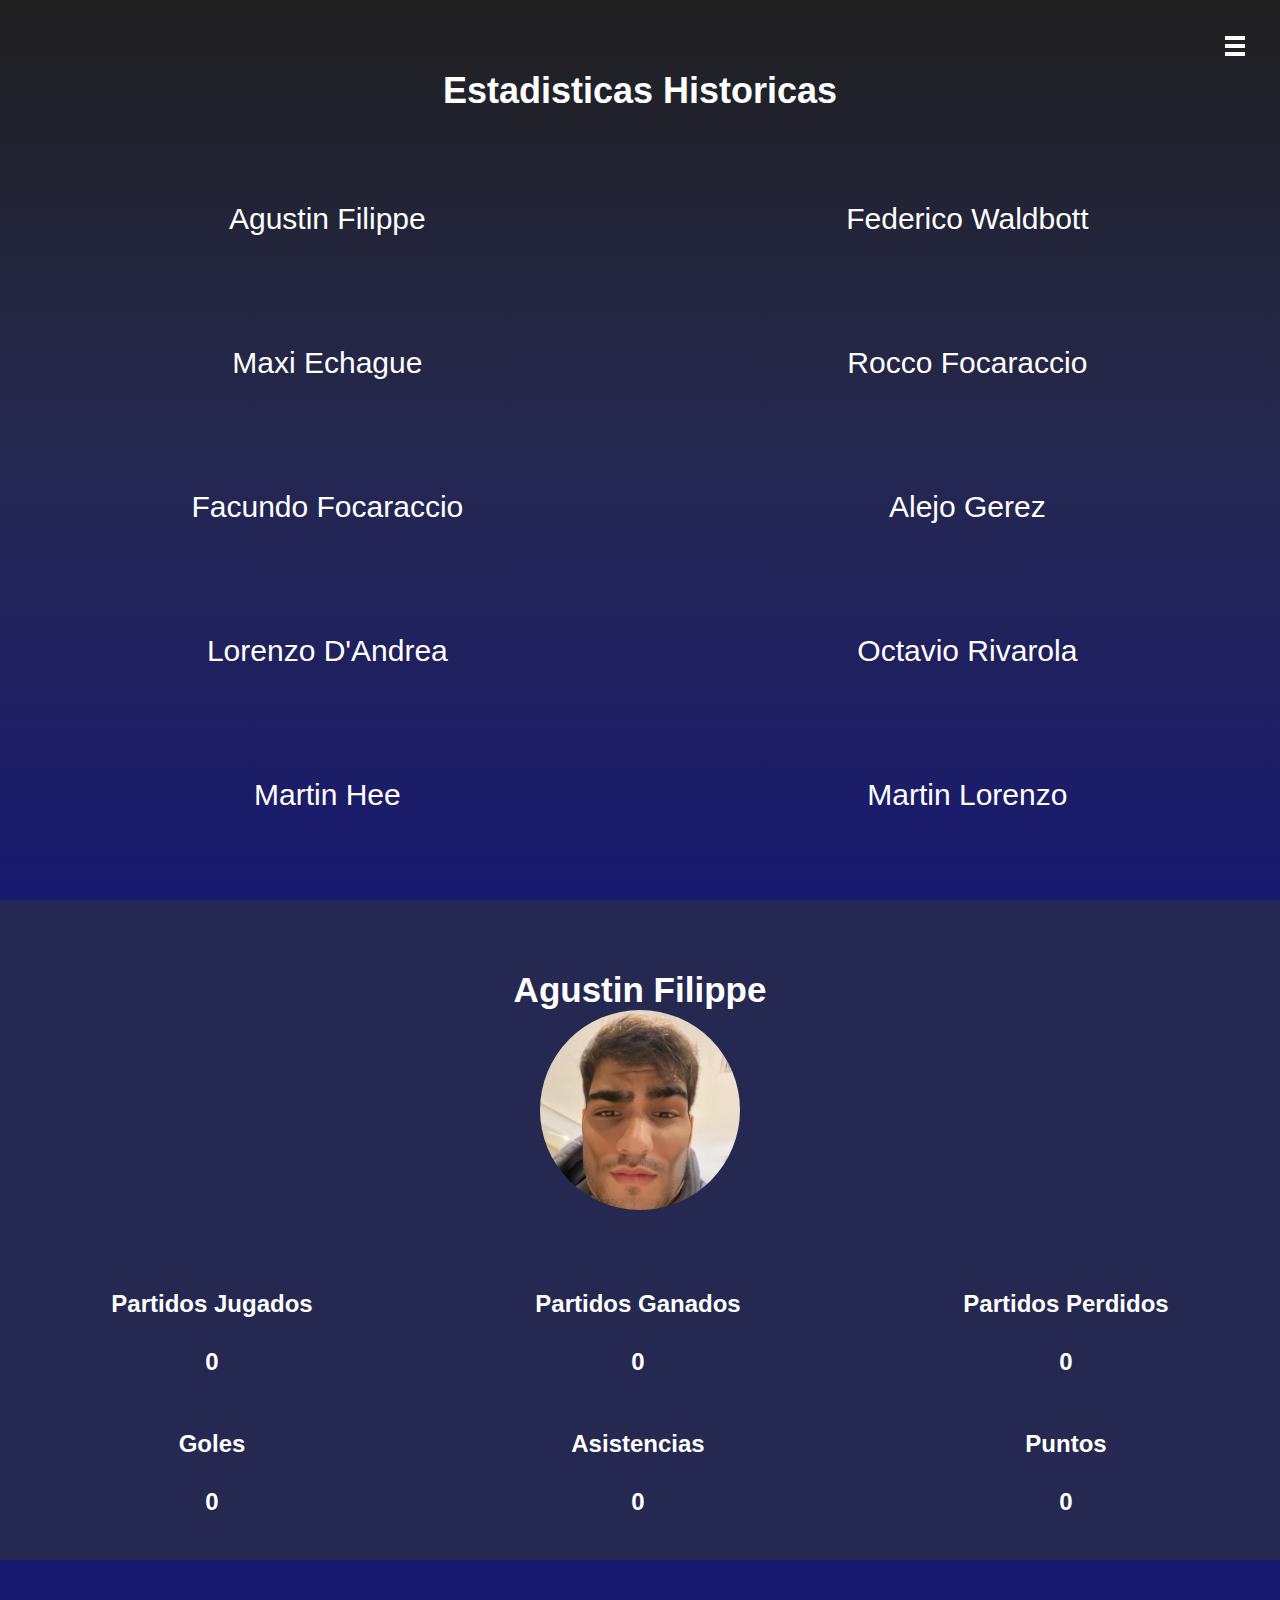
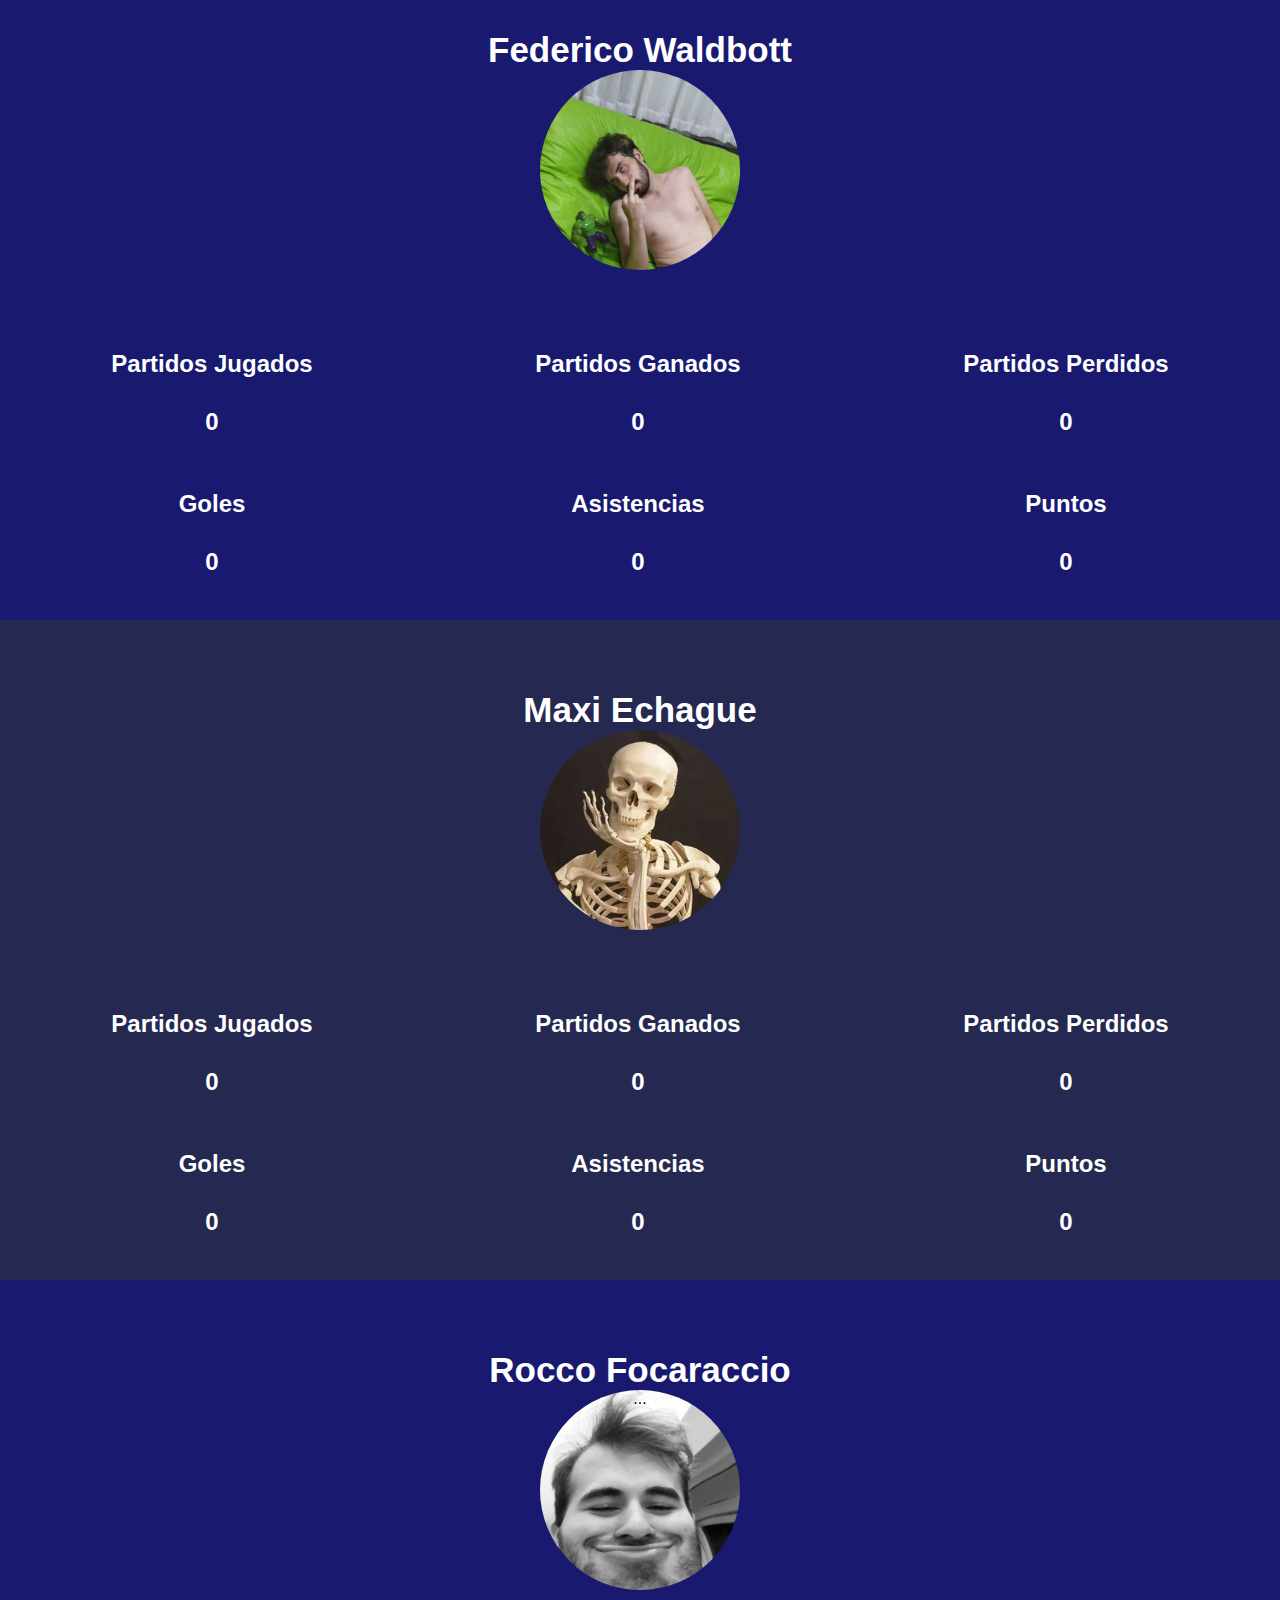
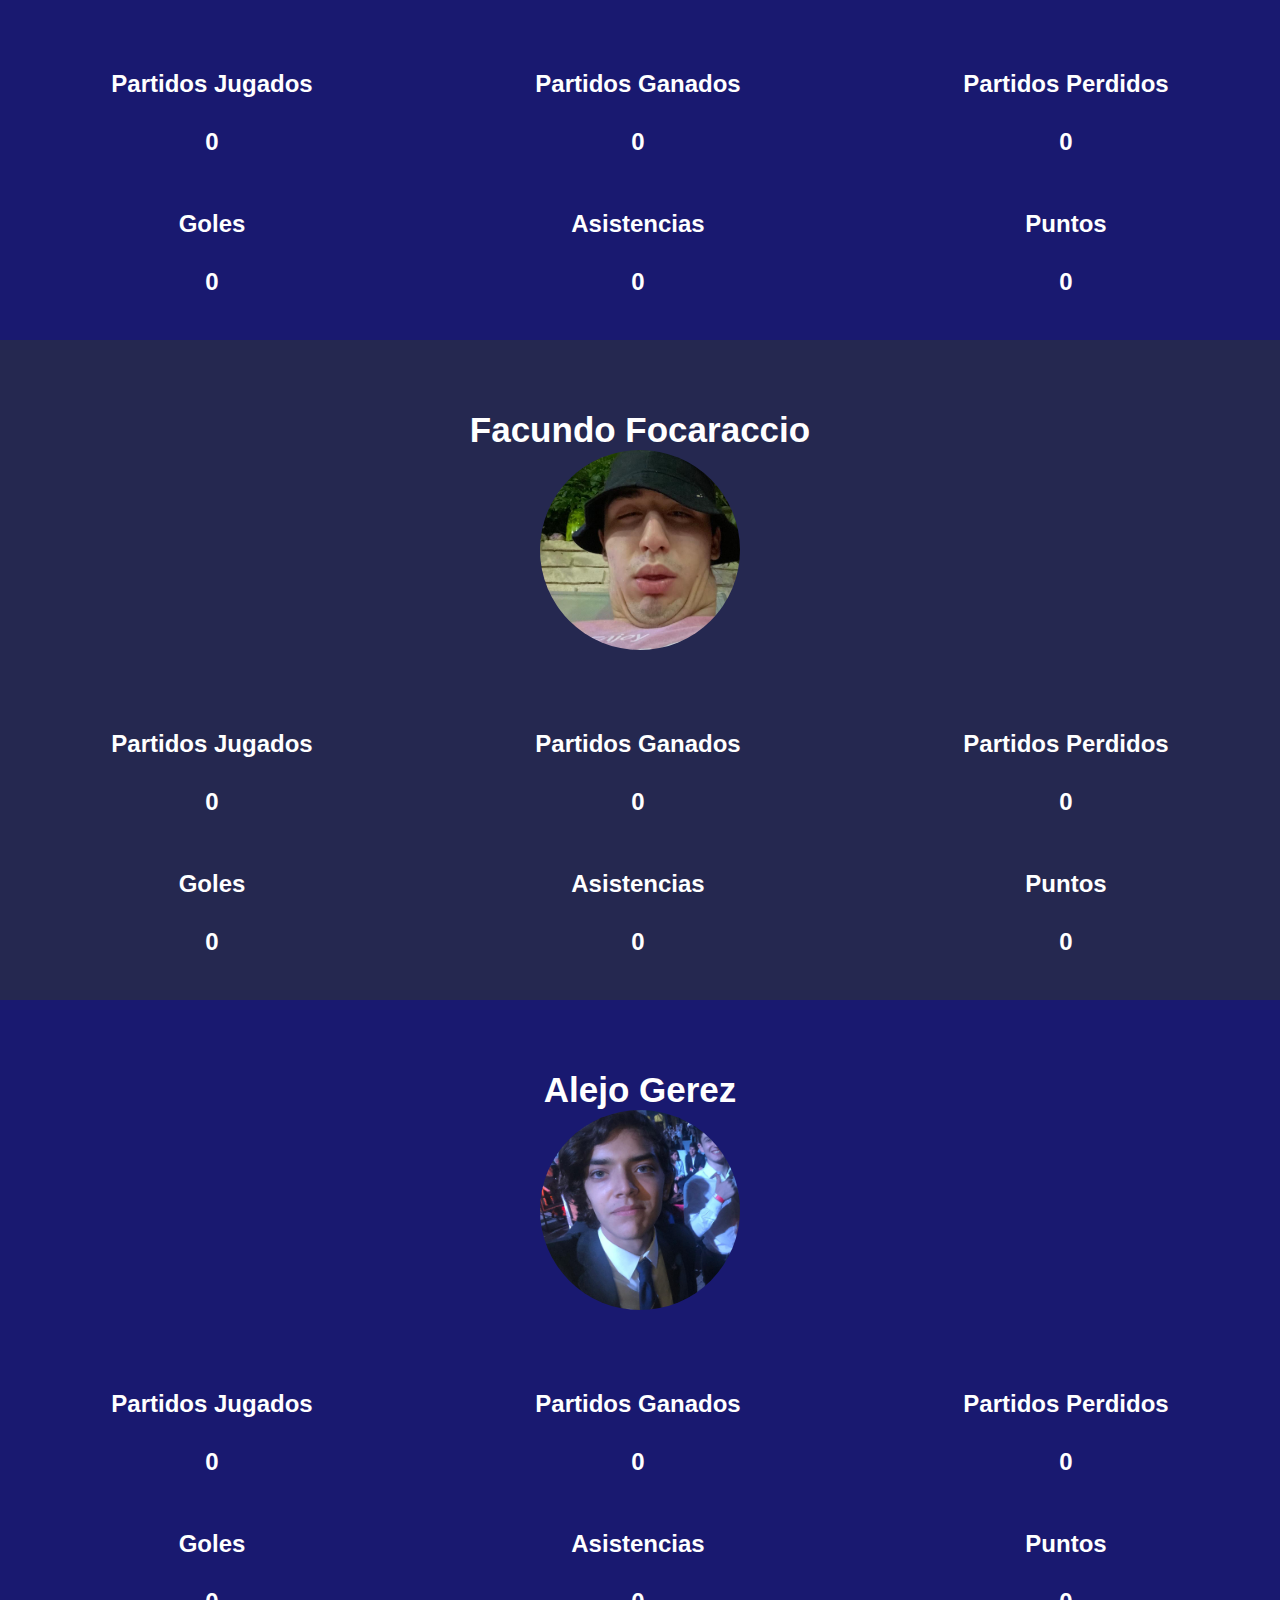
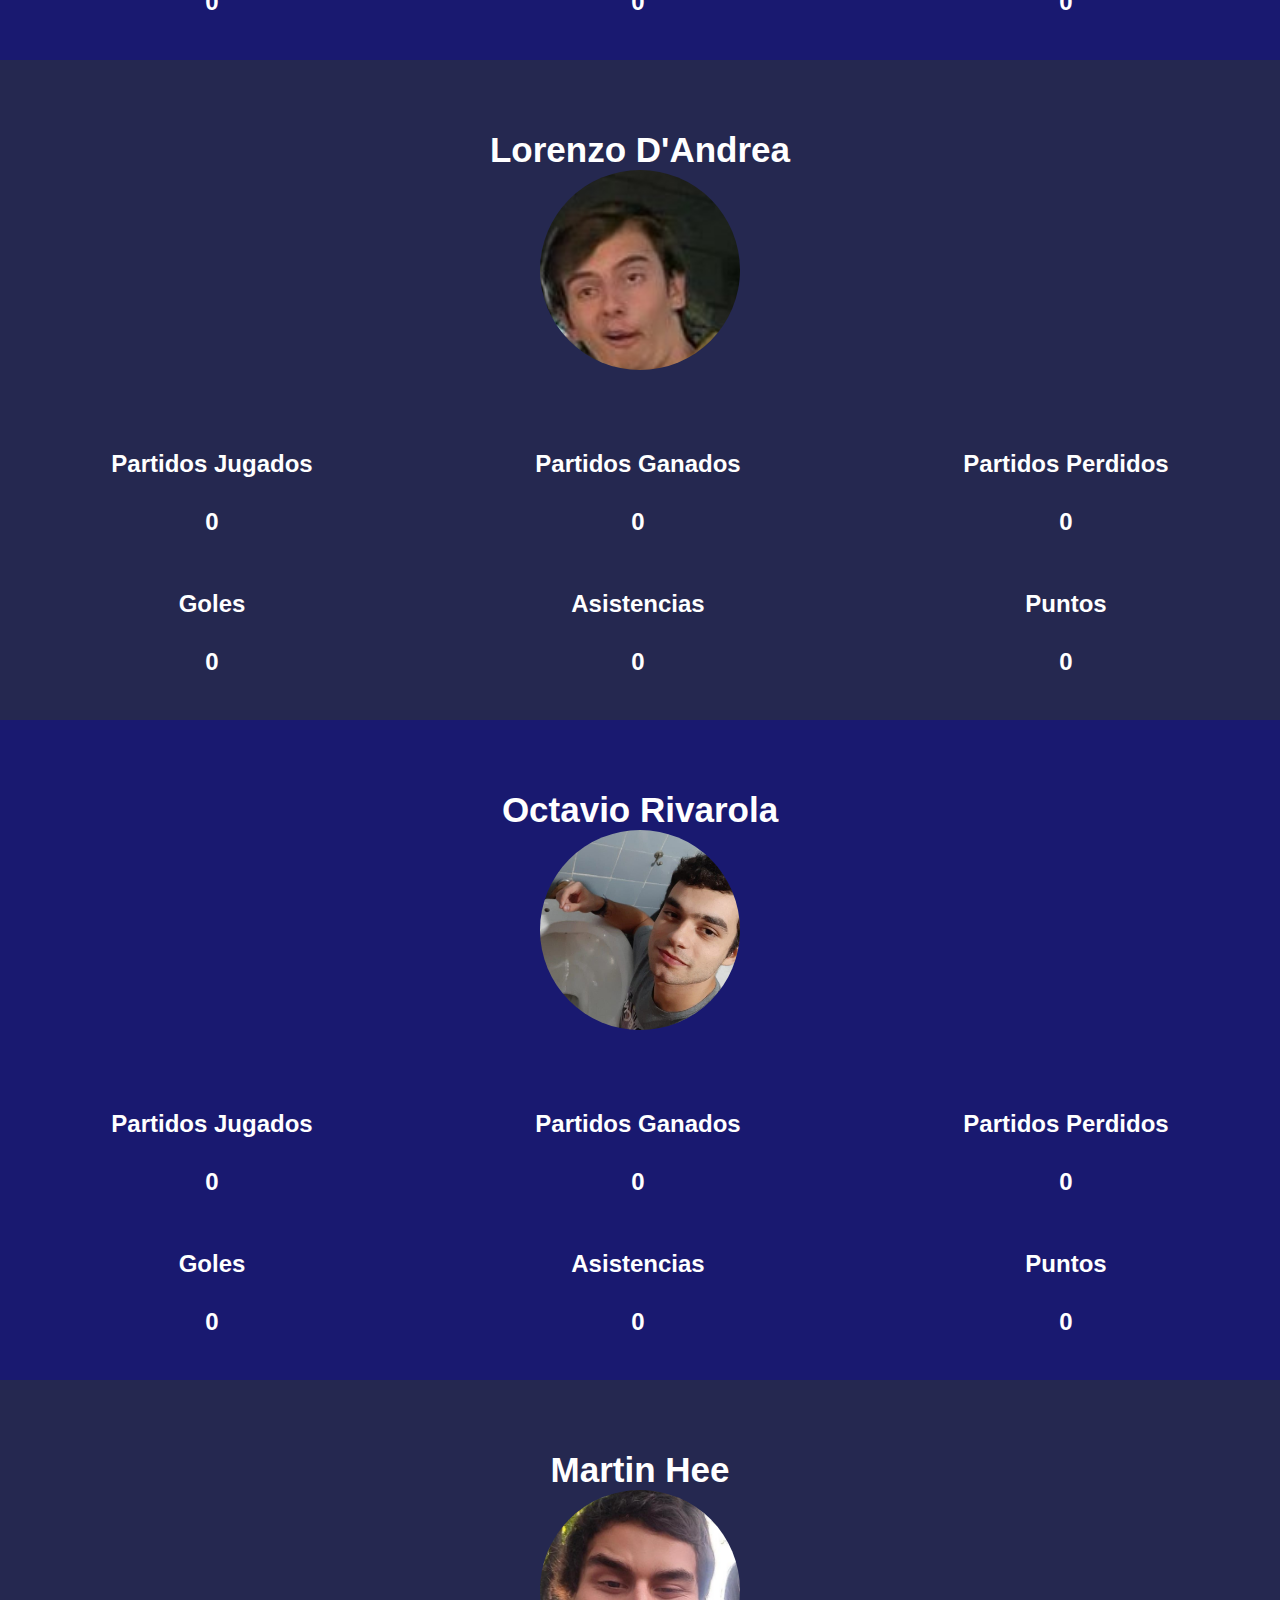
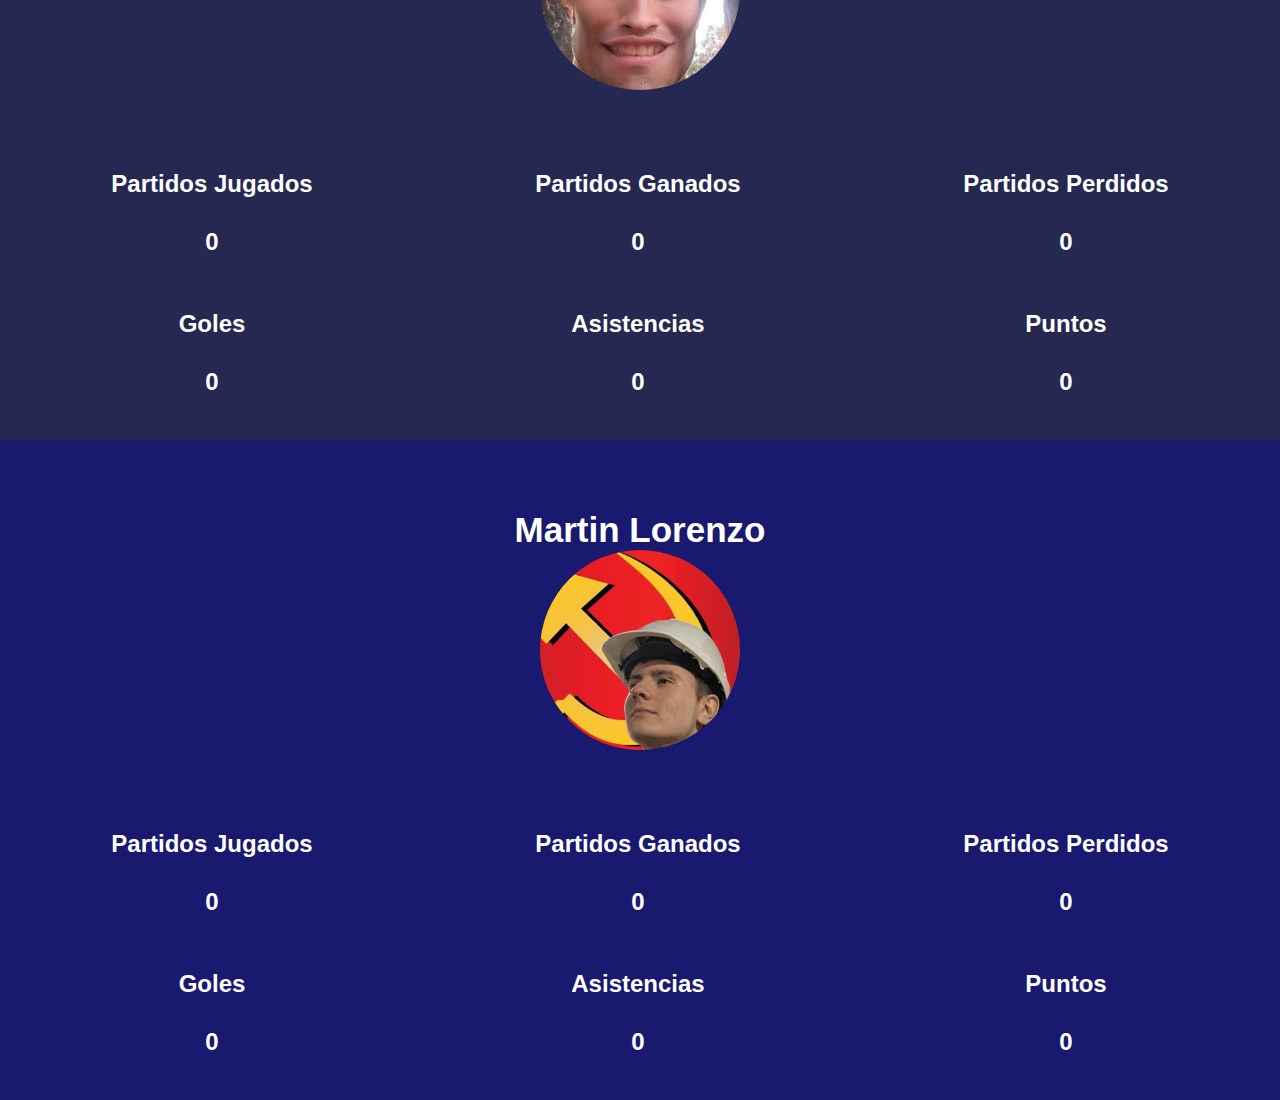
<file: pages/estadisticas.html>
<!DOCTYPE html>
<html lang="en">
<head>
    <meta charset="UTF-8">
    <meta http-equiv="X-UA-Compatible" content="IE=edge">
    <meta name="viewport" content="width=device-width, initial-scale=1.0">
    <link rel="stylesheet" href="../styles.css">
    <link rel="preconnect" href="https://fonts.googleapis.com">
    <link rel="preconnect" href="https://fonts.gstatic.com" crossorigin>
    <link href="https://fonts.googleapis.com/css2?family=Source+Sans+Pro:wght@900&display=swap" rel="stylesheet">
    <title>Liga de los Rusticos</title>
</head>
<body class="fondo-de-paginas">
    <input type="checkbox" id="active">
    <label for="active" class="menu-btn"><span></span></label>
    <label for="active" class="close"></label>
    <div class="wrapper">
        <ul>
            <li><a href="../index.html">Inicio</a></li>
            <li><a href="estadisticas.html">Estadisticas</a></li>
            <li><a href="temporada.html">Temporada</a></li>
            <li><a href="premios.html">Premios</a></li>
            <li><a href="historial.html">Historial</a></li>
        </ul>
    </div> 
<main>
    <div class="estadistica">
        <h2>Estadisticas Historicas</h2>
        <div class="contenedor-stats">
            <div><a href="#AF">Agustin Filippe</a></div>
            <div><a href="#FW">Federico Waldbott</a></div>
            <div><a href="#ME">Maxi Echague</a></div>
            <div><a href="#RF">Rocco Focaraccio</a></div>
            <div><a href="#FF">Facundo Focaraccio</a></div>
            <div><a href="#AG">Alejo Gerez</a></div>
            <div><a href="#LD">Lorenzo D'Andrea</a></div>
            <div><a href="#OR">Octavio Rivarola</a></div>
            <div><a href="#MH">Martin Hee</a></div>
            <div><a href="#ML">Martin Lorenzo</a></div>

        </div>
        </div>

    <!-- Jugadores -->
    <div class="contenedor-jgdor" id="AF">
        <h2>Agustin Filippe</h2>
        <div class="foto-agus"></div>
        <div class="stats-jgdores">
            <div class="PJ">
                <h3>Partidos Jugados</h3>
                <h3>0</h3>
            </div>
            <div class="PG">
                <h3>Partidos Ganados</h3>
                <h3>0</h3>
            </div>
            <div class="PP">
                <h3>Partidos Perdidos</h3>
                <h3>0</h3>
            </div>
            <div class="Goles">
                <h3>Goles</h3>
                <h3>0</h3>
            </div>
            <div class="Asistencias">
                <h3>Asistencias</h3>
                <h3>0</h3>
            </div>
            <div class="Puntos">
                <h3>Puntos</h3>
                <h3>0</h3>
            </div>
        </div>
    </div>

    <div class="contenedor-jgdor2" id="FW">
        <h2>Federico Waldbott</h2>
        <div class="foto-fede"></div>
        <div class="stats-jgdores">
            <div class="PJ">
                <h3>Partidos Jugados</h3>
                <h3>0</h3>
            </div>
            <div class="PG">
                <h3>Partidos Ganados</h3>
                <h3>0</h3>
            </div>
            <div class="PP">
                <h3>Partidos Perdidos</h3>
                <h3>0</h3>
            </div>
            <div class="Goles">
                <h3>Goles</h3>
                <h3>0</h3>
            </div>
            <div class="Asistencias">
                <h3>Asistencias</h3>
                <h3>0</h3>
            </div>
            <div class="Puntos">
                <h3>Puntos</h3>
                <h3>0</h3>
            </div>
        </div>
    </div>
    <div class="contenedor-jgdor" id="ME">
        <h2>Maxi Echague</h2>
        <div class="foto-maxi"></div>
        <div class="stats-jgdores">
            <div class="PJ">
                <h3>Partidos Jugados</h3>
                <h3>0</h3>
            </div>
            <div class="PG">
                <h3>Partidos Ganados</h3>
                <h3>0</h3>
            </div>
            <div class="PP">
                <h3>Partidos Perdidos</h3>
                <h3>0</h3>
            </div>
            <div class="Goles">
                <h3>Goles</h3>
                <h3>0</h3>
            </div>
            <div class="Asistencias">
                <h3>Asistencias</h3>
                <h3>0</h3>
            </div>
            <div class="Puntos">
                <h3>Puntos</h3>
                <h3>0</h3>
            </div>
        </div>
    </div>

    <div class="contenedor-jgdor2" id="RF">
        <h2>Rocco Focaraccio</h2>
        <div class="foto-rocco">...</div>
        <div class="stats-jgdores">
            <div class="PJ">
                <h3>Partidos Jugados</h3>
                <h3>0</h3>
            </div>
            <div class="PG">
                <h3>Partidos Ganados</h3>
                <h3>0</h3>
            </div>
            <div class="PP">
                <h3>Partidos Perdidos</h3>
                <h3>0</h3>
            </div>
            <div class="Goles">
                <h3>Goles</h3>
                <h3>0</h3>
            </div>
            <div class="Asistencias">
                <h3>Asistencias</h3>
                <h3>0</h3>
            </div>
            <div class="Puntos">
                <h3>Puntos</h3>
                <h3>0</h3>
            </div>
        </div>
    </div>
    <div class="contenedor-jgdor" id="FF">
        <h2>Facundo Focaraccio</h2>
        <div class="foto-facu"></div>
        <div class="stats-jgdores">
            <div class="PJ">
                <h3>Partidos Jugados</h3>
                <h3>0</h3>
            </div>
            <div class="PG">
                <h3>Partidos Ganados</h3>
                <h3>0</h3>
            </div>
            <div class="PP">
                <h3>Partidos Perdidos</h3>
                <h3>0</h3>
            </div>
            <div class="Goles">
                <h3>Goles</h3>
                <h3>0</h3>
            </div>
            <div class="Asistencias">
                <h3>Asistencias</h3>
                <h3>0</h3>
            </div>
            <div class="Puntos">
                <h3>Puntos</h3>
                <h3>0</h3>
            </div>
        </div>
    </div>

    <div class="contenedor-jgdor2" id="AG">
        <h2>Alejo Gerez</h2>
        <div class="foto-alejo"></div>
        <div class="stats-jgdores">
            <div class="PJ">
                <h3>Partidos Jugados</h3>
                <h3>0</h3>
            </div>
            <div class="PG">
                <h3>Partidos Ganados</h3>
                <h3>0</h3>
            </div>
            <div class="PP">
                <h3>Partidos Perdidos</h3>
                <h3>0</h3>
            </div>
            <div class="Goles">
                <h3>Goles</h3>
                <h3>0</h3>
            </div>
            <div class="Asistencias">
                <h3>Asistencias</h3>
                <h3>0</h3>
            </div>
            <div class="Puntos">
                <h3>Puntos</h3>
                <h3>0</h3>
            </div>
        </div>
    </div>
    <div class="contenedor-jgdor" id="LD">
        <h2>Lorenzo D'Andrea</h2>
        <div class="foto-lolo"></div>
        <div class="stats-jgdores">
            <div class="PJ">
                <h3>Partidos Jugados</h3>
                <h3>0</h3>
            </div>
            <div class="PG">
                <h3>Partidos Ganados</h3>
                <h3>0</h3>
            </div>
            <div class="PP">
                <h3>Partidos Perdidos</h3>
                <h3>0</h3>
            </div>
            <div class="Goles">
                <h3>Goles</h3>
                <h3>0</h3>
            </div>
            <div class="Asistencias">
                <h3>Asistencias</h3>
                <h3>0</h3>
            </div>
            <div class="Puntos">
                <h3>Puntos</h3>
                <h3>0</h3>
            </div>
        </div>
    </div>

    <div class="contenedor-jgdor2" id="OR">
        <h2>Octavio Rivarola</h2>
        <div class="foto-octa"></div>
        <div class="stats-jgdores">
            <div class="PJ">
                <h3>Partidos Jugados</h3>
                <h3>0</h3>
            </div>
            <div class="PG">
                <h3>Partidos Ganados</h3>
                <h3>0</h3>
            </div>
            <div class="PP">
                <h3>Partidos Perdidos</h3>
                <h3>0</h3>
            </div>
            <div class="Goles">
                <h3>Goles</h3>
                <h3>0</h3>
            </div>
            <div class="Asistencias">
                <h3>Asistencias</h3>
                <h3>0</h3>
            </div>
            <div class="Puntos">
                <h3>Puntos</h3>
                <h3>0</h3>
            </div>
        </div>
    </div>
    <div class="contenedor-jgdor" id="MH">
        <h2>Martin Hee</h2>
        <div class="foto-tincho""></div>
        <div class="stats-jgdores">
            <div class="PJ">
                <h3>Partidos Jugados</h3>
                <h3>0</h3>
            </div>
            <div class="PG">
                <h3>Partidos Ganados</h3>
                <h3>0</h3>
            </div>
            <div class="PP">
                <h3>Partidos Perdidos</h3>
                <h3>0</h3>
            </div>
            <div class="Goles">
                <h3>Goles</h3>
                <h3>0</h3>
            </div>
            <div class="Asistencias">
                <h3>Asistencias</h3>
                <h3>0</h3>
            </div>
            <div class="Puntos">
                <h3>Puntos</h3>
                <h3>0</h3>
            </div>
        </div>
    </div>

    <div class="contenedor-jgdor2" id="ML">
        <h2>Martin Lorenzo</h2>
        <div class="foto-posho"></div>
        <div class="stats-jgdores">
            <div class="PJ">
                <h3>Partidos Jugados</h3>
                <h3>0</h3>
            </div>
            <div class="PG">
                <h3>Partidos Ganados</h3>
                <h3>0</h3>
            </div>
            <div class="PP">
                <h3>Partidos Perdidos</h3>
                <h3>0</h3>
            </div>
            <div class="Goles">
                <h3>Goles</h3>
                <h3>0</h3>
            </div>
            <div class="Asistencias">
                <h3>Asistencias</h3>
                <h3>0</h3>
            </div>
            <div class="Puntos">
                <h3>Puntos</h3>
                <h3>0</h3>
            </div>
        </div>
    </div>

</main>    
    


</body>
</file>
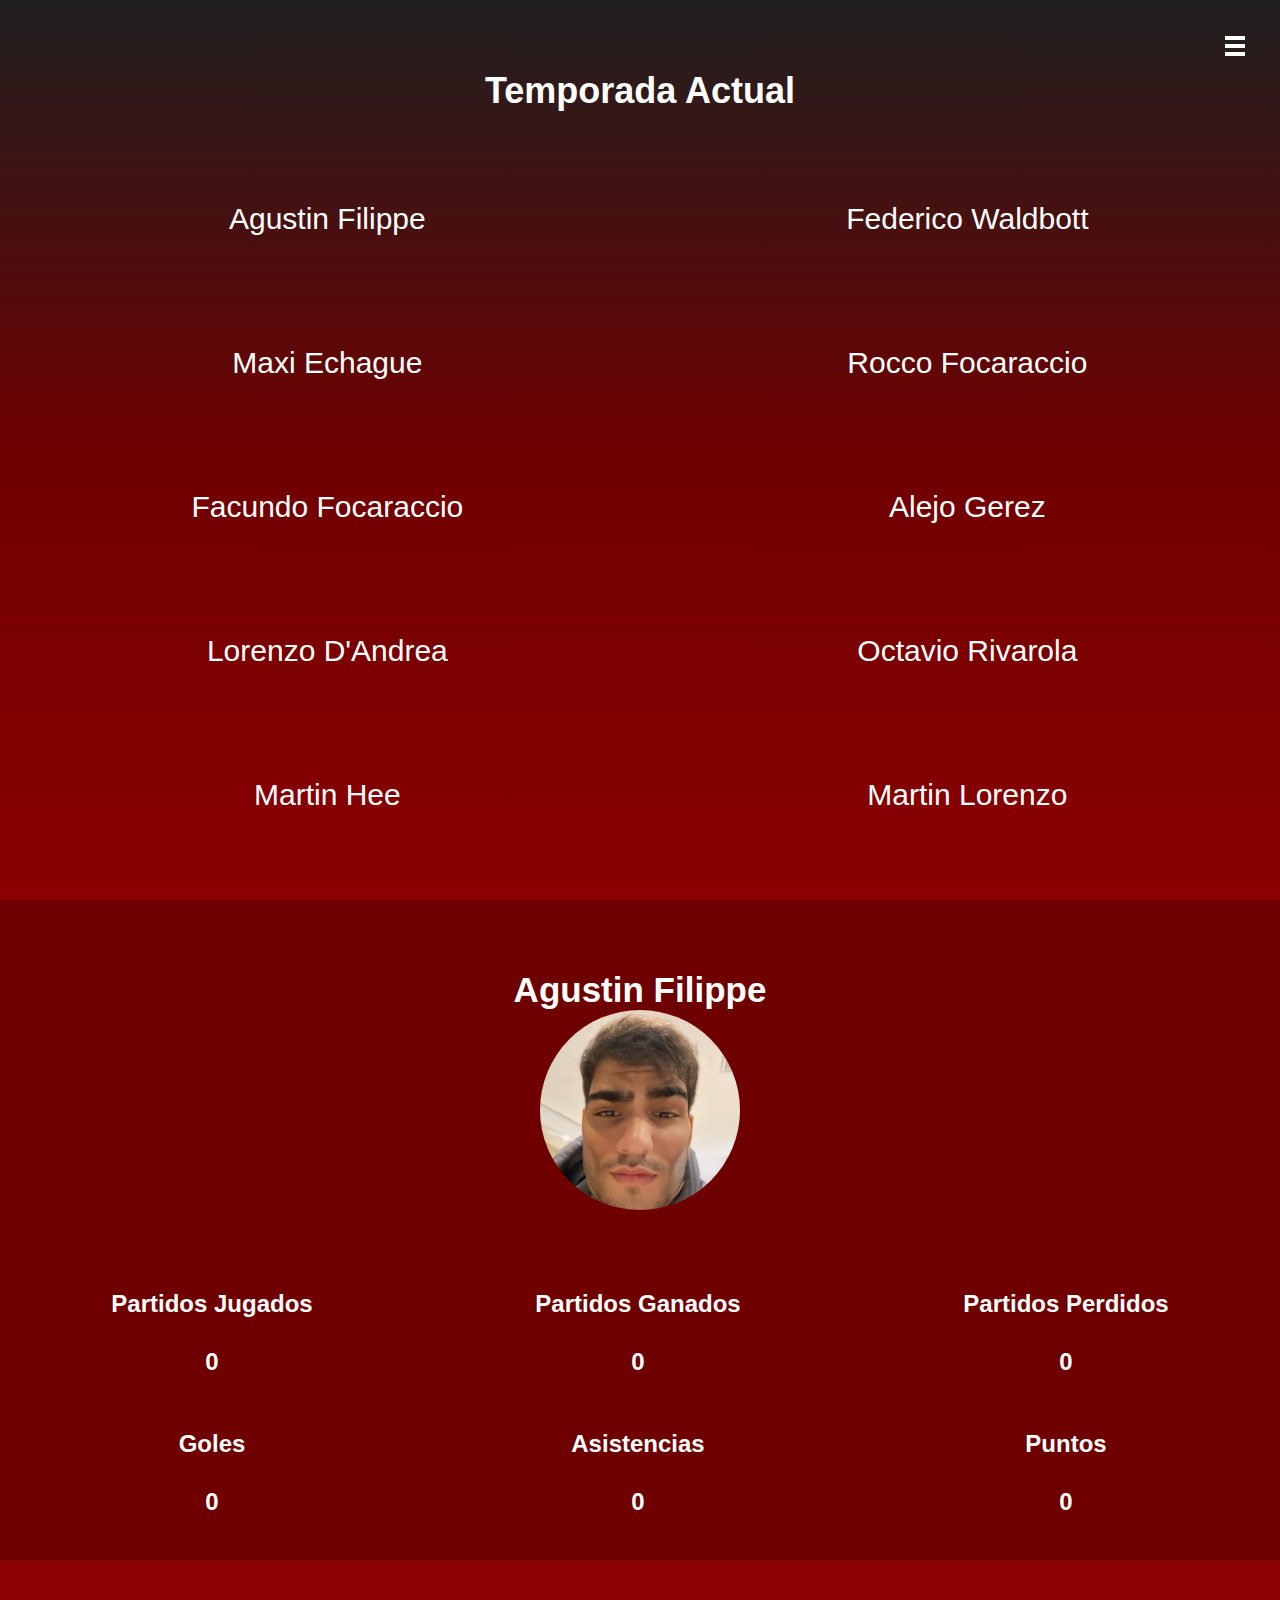
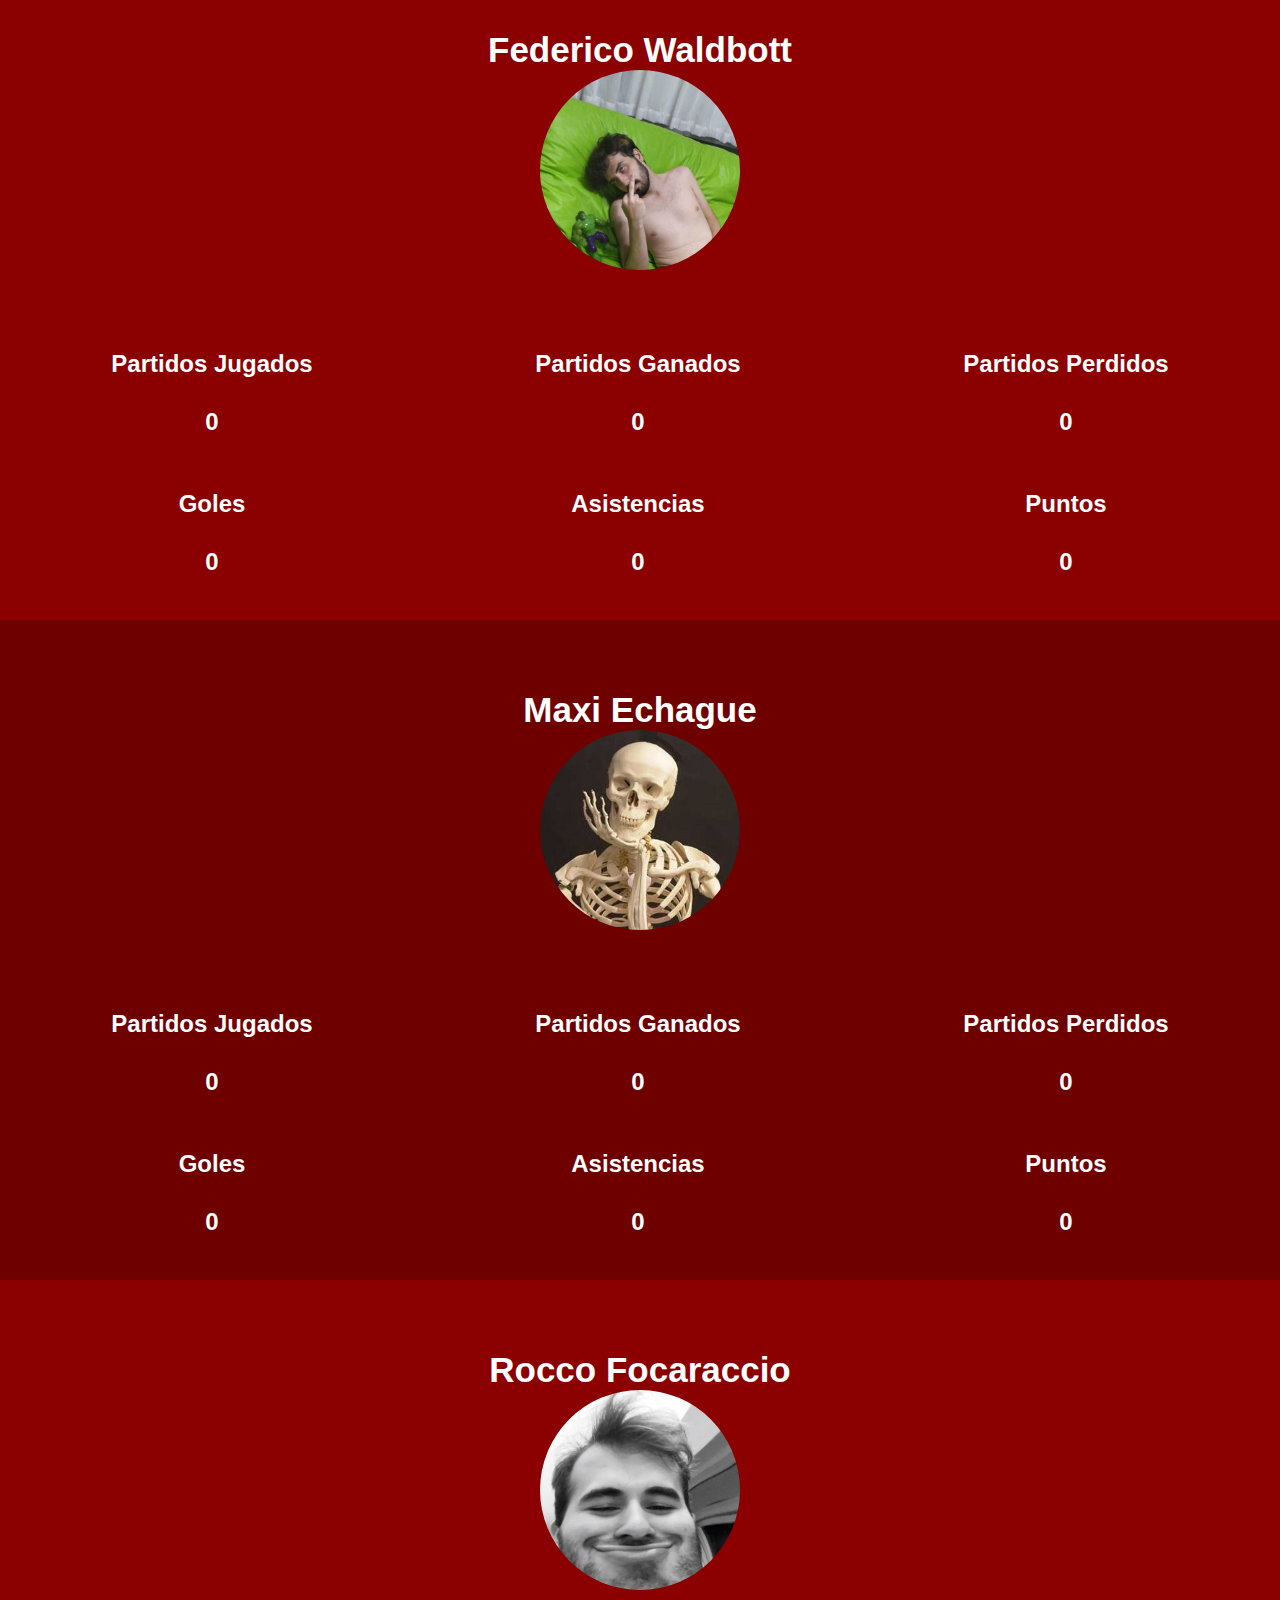
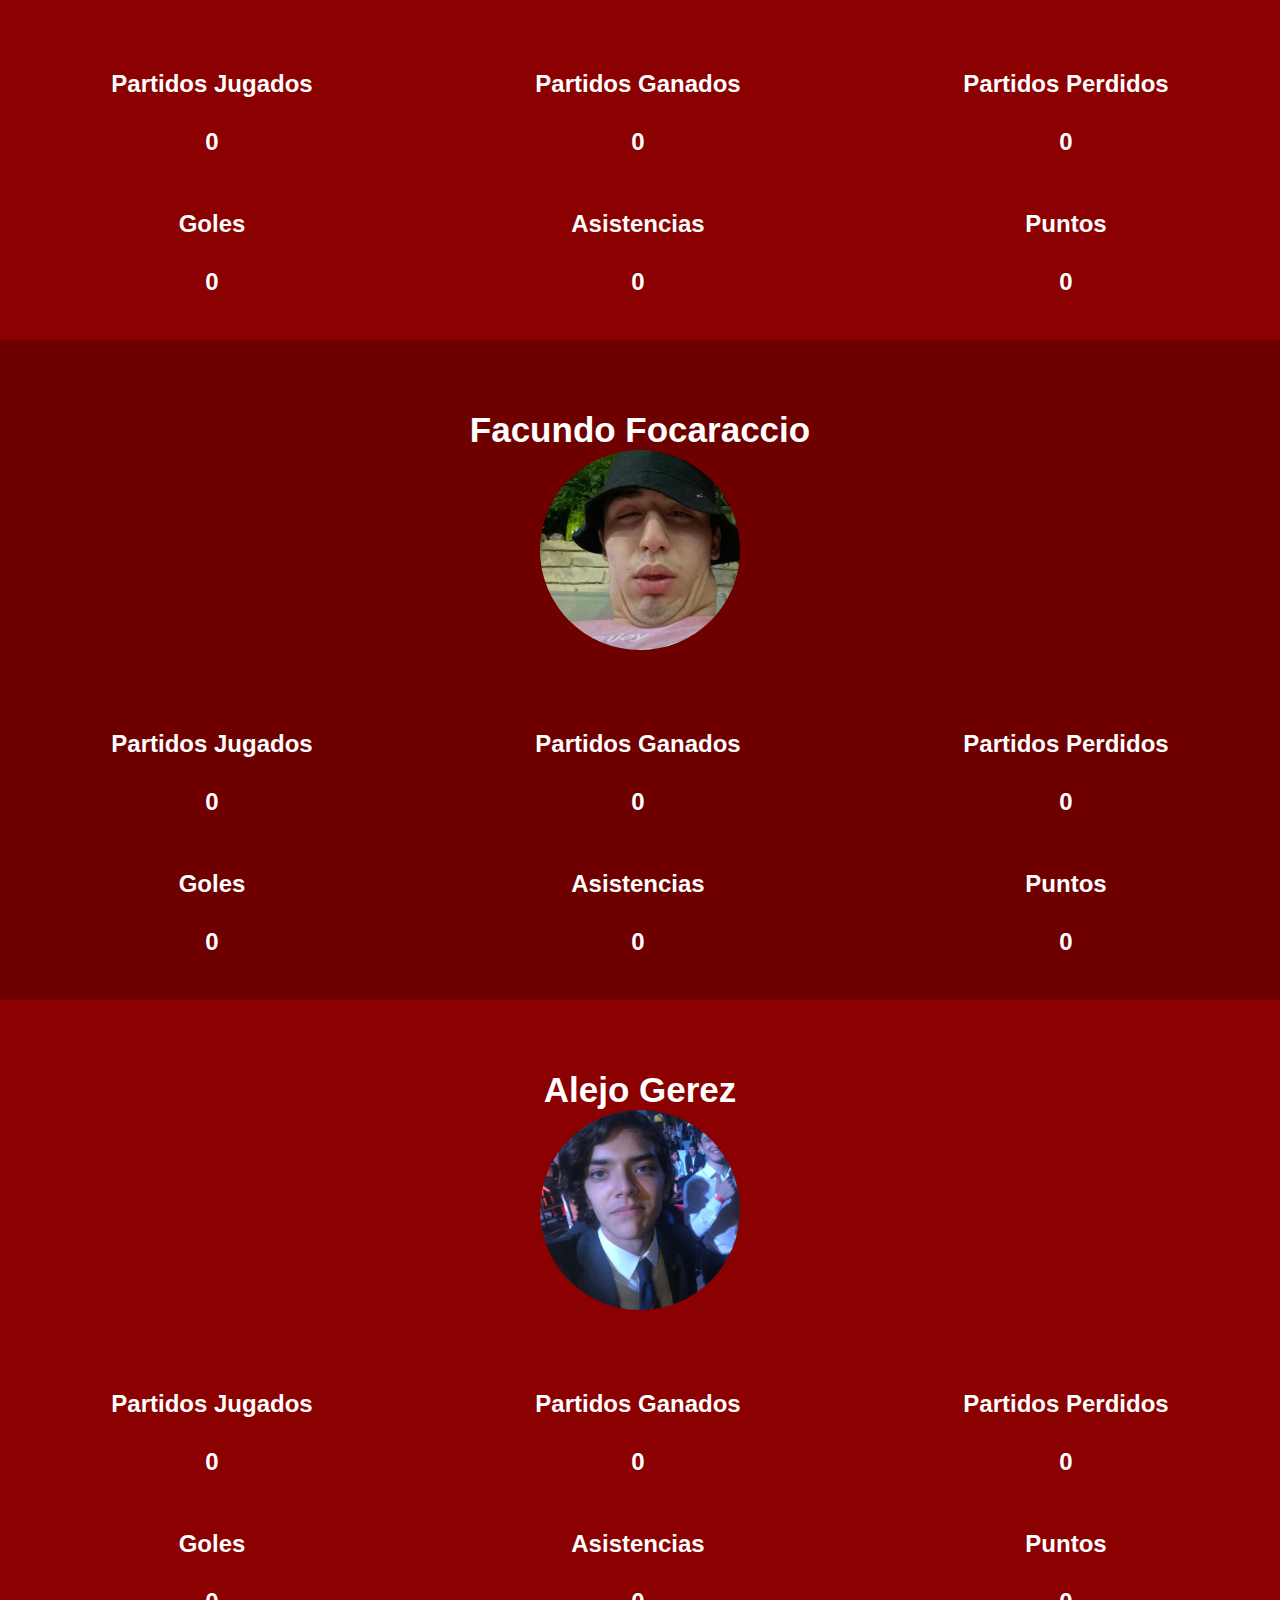
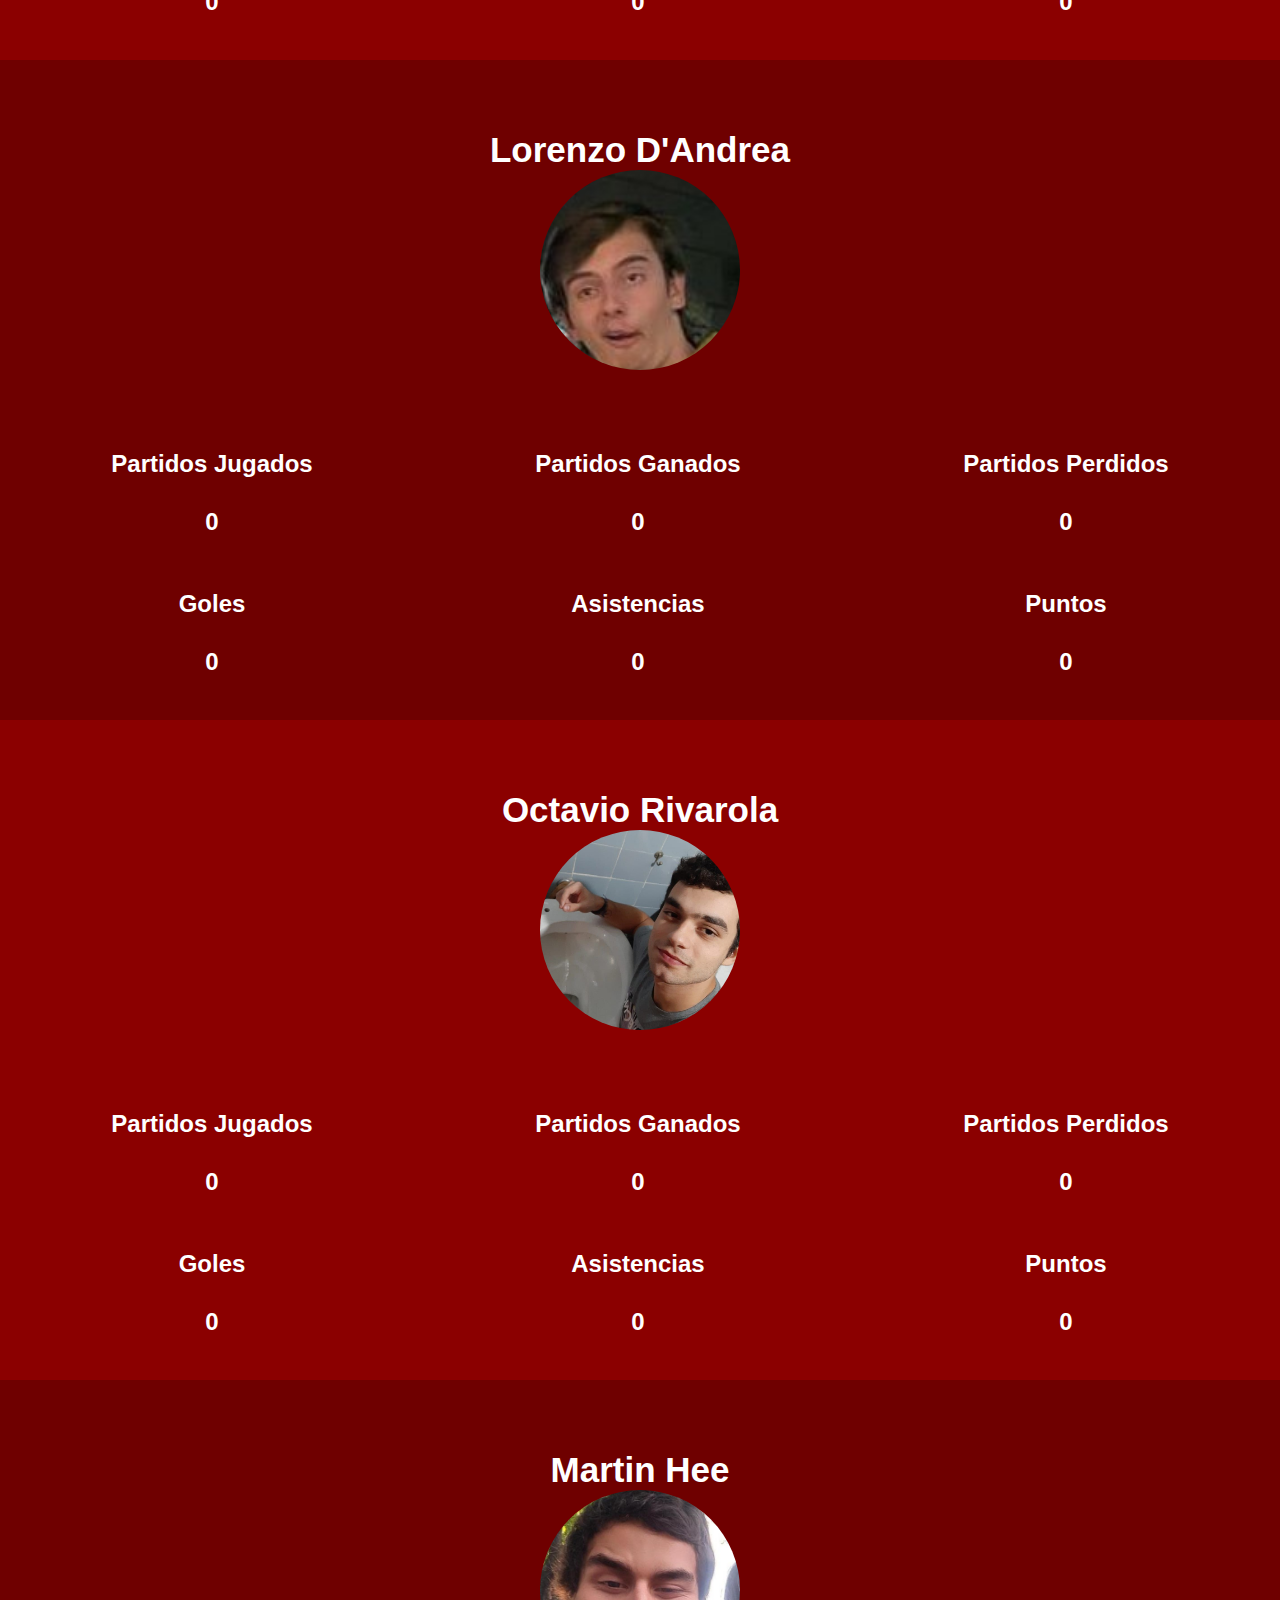
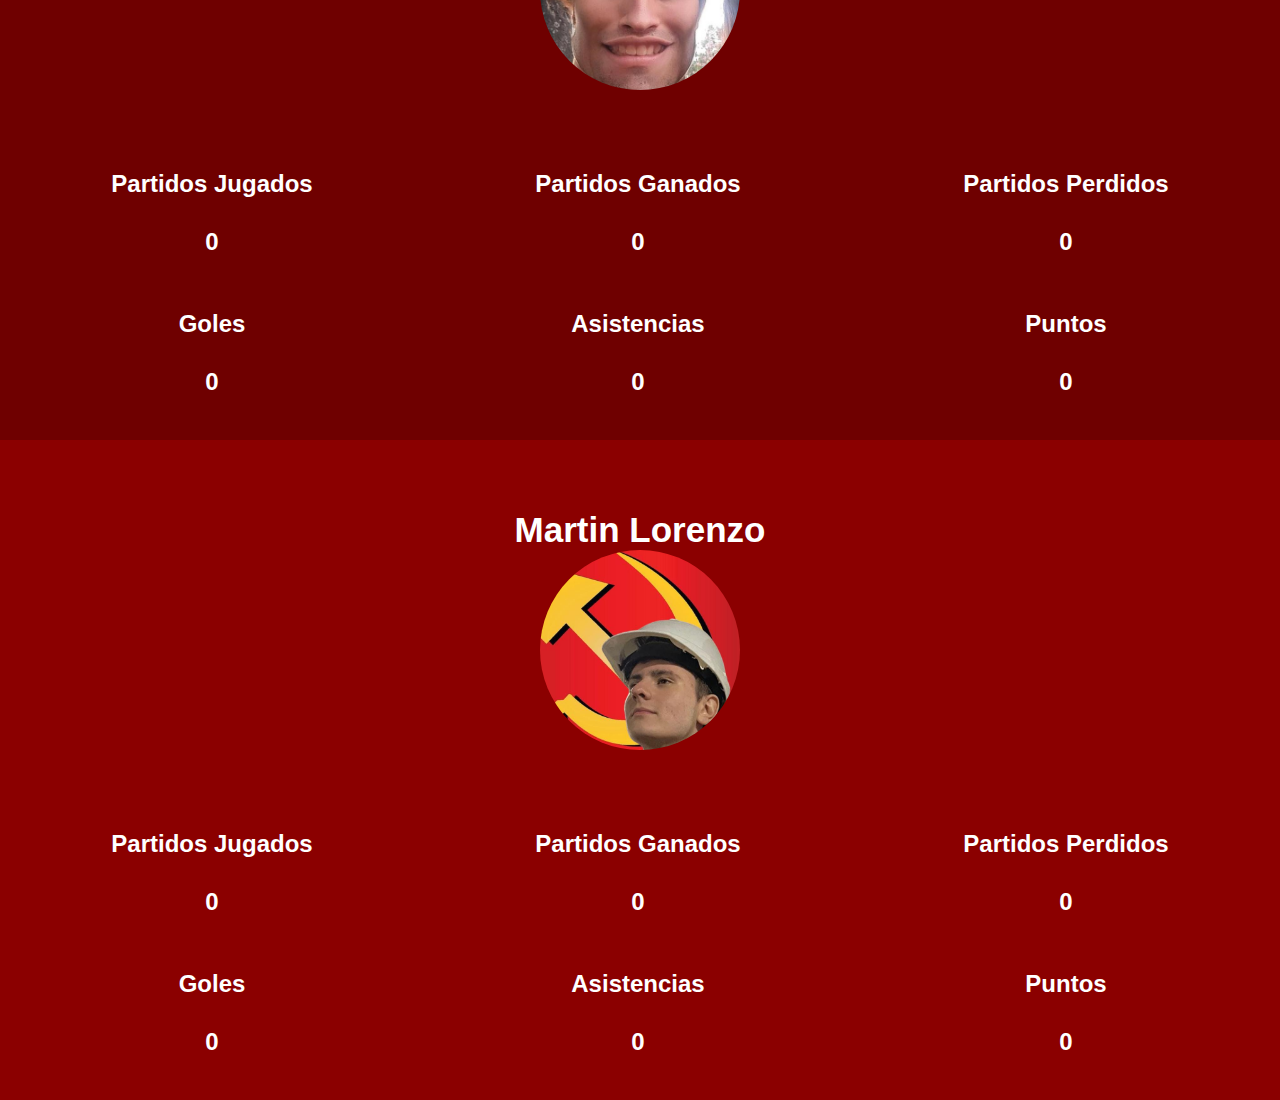
<file: pages/temporada.html>
<!DOCTYPE html>
<html lang="en">
<head>
    <meta charset="UTF-8">
    <meta http-equiv="X-UA-Compatible" content="IE=edge">
    <meta name="viewport" content="width=device-width, initial-scale=1.0">
    <link rel="stylesheet" href="../styles.css">
    <link rel="preconnect" href="https://fonts.googleapis.com">
    <link rel="preconnect" href="https://fonts.gstatic.com" crossorigin>
    <link href="https://fonts.googleapis.com/css2?family=Source+Sans+Pro:wght@900&display=swap" rel="stylesheet">
    <title>Liga de los Rusticos</title>
</head>
<body class="fondo-de-paginas">
    <input type="checkbox" id="active">
    <label for="active" class="menu-btn"><span></span></label>
    <label for="active" class="close"></label>
    <div class="wrapper">
        <ul>
            <li><a href="../index.html">Inicio</a></li>
            <li><a href="estadisticas.html">Estadisticas</a></li>
            <li><a href="temporada.html">Temporada</a></li>
            <li><a href="premios.html">Premios</a></li>
            <li><a href="historial.html">Historial</a></li>
        </ul>
    </div>
    <main>
        <div class="temporada">
            <h2>Temporada Actual</h2>
            <div class="contenedor-temp">
                <div><a href="#AF">Agustin Filippe</a></div>
                <div><a href="#FW">Federico Waldbott</a></div>
                <div><a href="#ME">Maxi Echague</a></div>
                <div><a href="#RF">Rocco Focaraccio</a></div>
                <div><a href="#FF">Facundo Focaraccio</a></div>
                <div><a href="#AG">Alejo Gerez</a></div>
                <div><a href="#LD">Lorenzo D'Andrea</a></div>
                <div><a href="#OR">Octavio Rivarola</a></div>
                <div><a href="#MH">Martin Hee</a></div>
                <div><a href="#ML">Martin Lorenzo</a></div>
    
            </div>
            </div>
    
        <!-- Jugadores -->
        <div class="contenedor-temp-jg" id="AF">
            <h2>Agustin Filippe</h2>
            <div class="foto-agus"></div>
            <div class="stats-jgdores">
                <div class="PJ">
                    <h3>Partidos Jugados</h3>
                    <h3>0</h3>
                </div>
                <div class="PG">
                    <h3>Partidos Ganados</h3>
                    <h3>0</h3>
                </div>
                <div class="PP">
                    <h3>Partidos Perdidos</h3>
                    <h3>0</h3>
                </div>
                <div class="Goles">
                    <h3>Goles</h3>
                    <h3>0</h3>
                </div>
                <div class="Asistencias">
                    <h3>Asistencias</h3>
                    <h3>0</h3>
                </div>
                <div class="Puntos">
                    <h3>Puntos</h3>
                    <h3>0</h3>
                </div>
            </div>
        </div>
    
        <div class="contenedor-temp-jg2" id="FW">
            <h2>Federico Waldbott</h2>
            <div class="foto-fede"></div>
            <div class="stats-jgdores">
                <div class="PJ">
                    <h3>Partidos Jugados</h3>
                    <h3>0</h3>
                </div>
                <div class="PG">
                    <h3>Partidos Ganados</h3>
                    <h3>0</h3>
                </div>
                <div class="PP">
                    <h3>Partidos Perdidos</h3>
                    <h3>0</h3>
                </div>
                <div class="Goles">
                    <h3>Goles</h3>
                    <h3>0</h3>
                </div>
                <div class="Asistencias">
                    <h3>Asistencias</h3>
                    <h3>0</h3>
                </div>
                <div class="Puntos">
                    <h3>Puntos</h3>
                    <h3>0</h3>
                </div>
            </div>
        </div>
        <div class="contenedor-temp-jg" id="ME">
            <h2>Maxi Echague</h2>
            <div class="foto-maxi"></div>
            <div class="stats-jgdores">
                <div class="PJ">
                    <h3>Partidos Jugados</h3>
                    <h3>0</h3>
                </div>
                <div class="PG">
                    <h3>Partidos Ganados</h3>
                    <h3>0</h3>
                </div>
                <div class="PP">
                    <h3>Partidos Perdidos</h3>
                    <h3>0</h3>
                </div>
                <div class="Goles">
                    <h3>Goles</h3>
                    <h3>0</h3>
                </div>
                <div class="Asistencias">
                    <h3>Asistencias</h3>
                    <h3>0</h3>
                </div>
                <div class="Puntos">
                    <h3>Puntos</h3>
                    <h3>0</h3>
                </div>
            </div>
        </div>
    
        <div class="contenedor-temp-jg2" id="RF">
            <h2>Rocco Focaraccio</h2>
            <div class="foto-rocco"></div>
            <div class="stats-jgdores">
                <div class="PJ">
                    <h3>Partidos Jugados</h3>
                    <h3>0</h3>
                </div>
                <div class="PG">
                    <h3>Partidos Ganados</h3>
                    <h3>0</h3>
                </div>
                <div class="PP">
                    <h3>Partidos Perdidos</h3>
                    <h3>0</h3>
                </div>
                <div class="Goles">
                    <h3>Goles</h3>
                    <h3>0</h3>
                </div>
                <div class="Asistencias">
                    <h3>Asistencias</h3>
                    <h3>0</h3>
                </div>
                <div class="Puntos">
                    <h3>Puntos</h3>
                    <h3>0</h3>
                </div>
            </div>
        </div>
        <div class="contenedor-temp-jg" id="FF">
            <h2>Facundo Focaraccio</h2>
            <div class="foto-facu"></div>
            <div class="stats-jgdores">
                <div class="PJ">
                    <h3>Partidos Jugados</h3>
                    <h3>0</h3>
                </div>
                <div class="PG">
                    <h3>Partidos Ganados</h3>
                    <h3>0</h3>
                </div>
                <div class="PP">
                    <h3>Partidos Perdidos</h3>
                    <h3>0</h3>
                </div>
                <div class="Goles">
                    <h3>Goles</h3>
                    <h3>0</h3>
                </div>
                <div class="Asistencias">
                    <h3>Asistencias</h3>
                    <h3>0</h3>
                </div>
                <div class="Puntos">
                    <h3>Puntos</h3>
                    <h3>0</h3>
                </div>
            </div>
        </div>
    
        <div class="contenedor-temp-jg2" id="AG">
            <h2>Alejo Gerez</h2>
            <div class="foto-alejo"></div>
            <div class="stats-jgdores">
                <div class="PJ">
                    <h3>Partidos Jugados</h3>
                    <h3>0</h3>
                </div>
                <div class="PG">
                    <h3>Partidos Ganados</h3>
                    <h3>0</h3>
                </div>
                <div class="PP">
                    <h3>Partidos Perdidos</h3>
                    <h3>0</h3>
                </div>
                <div class="Goles">
                    <h3>Goles</h3>
                    <h3>0</h3>
                </div>
                <div class="Asistencias">
                    <h3>Asistencias</h3>
                    <h3>0</h3>
                </div>
                <div class="Puntos">
                    <h3>Puntos</h3>
                    <h3>0</h3>
                </div>
            </div>
        </div>
        <div class="contenedor-temp-jg" id="LD">
            <h2>Lorenzo D'Andrea</h2>
            <div class="foto-lolo"></div>
            <div class="stats-jgdores">
                <div class="PJ">
                    <h3>Partidos Jugados</h3>
                    <h3>0</h3>
                </div>
                <div class="PG">
                    <h3>Partidos Ganados</h3>
                    <h3>0</h3>
                </div>
                <div class="PP">
                    <h3>Partidos Perdidos</h3>
                    <h3>0</h3>
                </div>
                <div class="Goles">
                    <h3>Goles</h3>
                    <h3>0</h3>
                </div>
                <div class="Asistencias">
                    <h3>Asistencias</h3>
                    <h3>0</h3>
                </div>
                <div class="Puntos">
                    <h3>Puntos</h3>
                    <h3>0</h3>
                </div>
            </div>
        </div>
    
        <div class="contenedor-temp-jg2" id="OR">
            <h2>Octavio Rivarola</h2>
            <div class="foto-octa"></div>
            <div class="stats-jgdores">
                <div class="PJ">
                    <h3>Partidos Jugados</h3>
                    <h3>0</h3>
                </div>
                <div class="PG">
                    <h3>Partidos Ganados</h3>
                    <h3>0</h3>
                </div>
                <div class="PP">
                    <h3>Partidos Perdidos</h3>
                    <h3>0</h3>
                </div>
                <div class="Goles">
                    <h3>Goles</h3>
                    <h3>0</h3>
                </div>
                <div class="Asistencias">
                    <h3>Asistencias</h3>
                    <h3>0</h3>
                </div>
                <div class="Puntos">
                    <h3>Puntos</h3>
                    <h3>0</h3>
                </div>
            </div>
        </div>
        <div class="contenedor-temp-jg" id="MH">
            <h2>Martin Hee</h2>
            <div class="foto-tincho"></div>
            <div class="stats-jgdores">
                <div class="PJ">
                    <h3>Partidos Jugados</h3>
                    <h3>0</h3>
                </div>
                <div class="PG">
                    <h3>Partidos Ganados</h3>
                    <h3>0</h3>
                </div>
                <div class="PP">
                    <h3>Partidos Perdidos</h3>
                    <h3>0</h3>
                </div>
                <div class="Goles">
                    <h3>Goles</h3>
                    <h3>0</h3>
                </div>
                <div class="Asistencias">
                    <h3>Asistencias</h3>
                    <h3>0</h3>
                </div>
                <div class="Puntos">
                    <h3>Puntos</h3>
                    <h3>0</h3>
                </div>
            </div>
        </div>
    
        <div class="contenedor-temp-jg2" id="ML">
            <h2>Martin Lorenzo</h2>
            <div class="foto-posho"></div>
            <div class="stats-jgdores">
                <div class="PJ">
                    <h3>Partidos Jugados</h3>
                    <h3>0</h3>
                </div>
                <div class="PG">
                    <h3>Partidos Ganados</h3>
                    <h3>0</h3>
                </div>
                <div class="PP">
                    <h3>Partidos Perdidos</h3>
                    <h3>0</h3>
                </div>
                <div class="Goles">
                    <h3>Goles</h3>
                    <h3>0</h3>
                </div>
                <div class="Asistencias">
                    <h3>Asistencias</h3>
                    <h3>0</h3>
                </div>
                <div class="Puntos">
                    <h3>Puntos</h3>
                    <h3>0</h3>
                </div>
            </div>
        </div>
    
    </main>    
</body>
</file>
<file: styles.css>
*{
    margin: 0;
    padding: 0;
    box-sizing: border-box;
    font-family: 'Lato', sans-serif;
    font-family: 'Oswald', sans-serif;
  }

   .fondo-de-inicio{
    background-image: url('images/terrazadefutbol5.jpg');
    background-repeat: no-repeat;
    background-size: 100vw 100vh;
  }

.fondo-de-paginas{
    width: 100vw;
    height: 100vh;
    background-color: #202020;
}

  .wrapper{
    position: fixed;
    top: 0;
    /*left: -100%;*/
    right: -100%;
    height: 100%;
    width: 100%;
    background: #000;
    /*background: linear-gradient(90deg, #f92c78, #4114a1);*/
    /* background: linear-gradient(375deg, #1cc7d0, #2ede98); */
   /* background: linear-gradient(-45deg, #e3eefe 0%, #efddfb 100%);*/
    transition: all 0.45s ease-in-out;
  }
  #active:checked ~ .wrapper{
    /*left: 0;*/
    right:0;
  }
  .menu-btn{
    position: absolute;
    z-index: 2;
    right: 20px;
    /*left: 20px; */
    top: 20px;
    height: 50px;
    width: 50px;
    text-align: center;
    line-height: 50px;
    border-radius: 50%;
    font-size: 20px;
    cursor: pointer;
    /*color: #fff;*/
    /*background: linear-gradient(90deg, #f92c78, #4114a1);*/
    /* background: linear-gradient(375deg, #1cc7d0, #2ede98); */
   /* background: linear-gradient(-45deg, #e3eefe 0%, #efddfb 100%); */
    transition: all 0.3s ease-in-out;
  }
  .menu-btn span,
  .menu-btn:before,
  .menu-btn:after{
      content: "";
      position: absolute;
      top: calc(50% - 1px);
      left: 30%;
      width: 40%;
      border-bottom: 4px solid #ffffff;
      transition: transform .45s cubic-bezier(0.215, 0.61, 0.355, 1);
  }
  .menu-btn:before{
    transform: translateY(-8px);
  }
  .menu-btn:after{
    transform: translateY(8px);
  }
  
  
  .close {
      z-index: 1;
      width: 100%;
      height: 100%;
      pointer-events: none;
      transition: background .4s;
  }
  
  /* closing animation */
  #active:checked + .menu-btn span {
      transform: scaleX(0);
  }
  #active:checked + .menu-btn:before {
      transform: rotate(45deg);
    border-color: #fff;
  }
  #active:checked + .menu-btn:after {
      transform: rotate(-45deg);
    border-color: #fff;
  }
  .wrapper ul{
    position: absolute;
    top: 60%;
    left: 50%;
    height: 90%;
    transform: translate(-50%, -50%);
    list-style: none;
    text-align: center;
  }
  .wrapper ul li{
    height: 10%;
    margin: 15px 0;
  }
  .wrapper ul li a{
    text-decoration: none;
    font-size: 30px;
    font-weight: 500;
    padding: 5px 30px;
    color: #fff;
    border-radius: 50px;
    position: absolute;
    line-height: 50px;
    margin: 5px 30px;
    opacity: 0;
    transition: all 0.3s ease;
    transition: transform .45s cubic-bezier(0.215, 0.61, 0.355, 1);
  }
  .wrapper ul li a:after{
    position: absolute;
    content: "";
    background: #fff;
     /*background: linear-gradient(#14ffe9, #ffeb3b, #ff00e0);*/
    /*background: linear-gradient(375deg, #1cc7d0, #2ede98);*/
    width: 100%;
    height: 100%;
    left: 0;
    top: 0;
    border-radius: 50px;
    transform: scaleY(0);
    z-index: -1;
    transition: transform 0.3s ease;
  }
  .wrapper ul li a:hover:after{
    transform: scaleY(1);
  }
  .wrapper ul li a:hover{
    color: #1a73e8;
  }
  input[type="checkbox"]{
    display: none;
  }
  .content{
    position: absolute;
    top: 50%;
    left: 50%;
    transform: translate(-50%, -50%);
    z-index: -1;
    text-align: center;
    width: 100%;
    color: #202020;
  }

  .content h1{
    font-size: 48px;
    color: #fff;
    font-weight: 600;
  }
  .content h3{
    color: #fff;
    font-size: 35px;
    font-weight: 400;
  }
  
  #active:checked ~ .wrapper ul li a{
    opacity: 1;
  }
  .wrapper ul li a{
    transition: opacity 1.2s, transform 1.2s cubic-bezier(0.215, 0.61, 0.355, 1);
    transform: translateX(100px);
  }
  #active:checked ~ .wrapper ul li a{
      transform: none;
      transition-timing-function: ease, cubic-bezier(.1,1.3,.3,1); /* easeOutBackを緩めた感じ */
     transition-delay: .6s;
    transform: translateX(-100px);
  }
  
/* Pagina Estadisticas */
.estadistica{
  text-align: center;
  color: #fff ;
  width: 100%;
  height: 100vh;
  background: linear-gradient(to bottom, #202020,#252850,#191970);
  padding-top: 40px;
}

.estadistica h2{
  font-size: 36px;
  margin-bottom: 40px;
}

.contenedor-stats{
  width: 100%;
  height: 80vh;
  display: grid;
  grid-template-columns: auto auto;
  grid-template-rows: auto;
  margin: 0;
  padding: 0;
}

.contenedor-stats div{
  margin: 0;
  font-size: 26px;
  padding-top: 50px;
}

.contenedor-stats div a{
  color: #ffffff;
  margin: 0;
  text-decoration: none;
  font-size: 30px;
}


.contenedor-jgdor{
  height: 100%;
  width: 100%;
  background-color: #252850;
  padding-top: 40px;
}

.contenedor-jgdor2{
    height: 100%;
    width: 100%;
    background-color: #191970;
    padding-top: 40px;
}

.contenedor-jgdor h2 , .contenedor-jgdor2 h2{
  grid-area: Nombre;
  color: #fff;
  text-align: center;
  font-size: 35px;
}



.stats-jgdores{
  padding-top: 50px;
  height: 350px;
  width: 100%;
  display: grid;
  grid-template-areas:
  'PJ PG PP'
  'Goles Asistencias Puntos';
  text-align: center;
  padding-bottom: 20px ;
}

.stats-jgdores h3{
  font-size: 24px;
  color: #fff;
  padding-top: 30px;
}


/* Pagina temporada */
.temporada{
  text-align: center;
  color: #ffffff ;
  width: 100%;
  height: 100vh;
  background: linear-gradient(to bottom, #202020,#6f0000 , #8b0000);
  padding-top: 40px;
}

.temporada h2{
  font-size: 36px;
  margin-bottom: 40px;
}

.contenedor-temp{
  width: 100%;
  height: 80vh;
  display: grid;
  grid-template-columns: auto auto;
  grid-template-rows: auto;
  margin: 0;
  padding: 0;
}

.contenedor-temp div{
  margin: 0;
  font-size: 26px;
  padding-top: 50px;
}

.contenedor-temp div a{
  color: #ffffff;
  margin: 0;
  text-decoration: none;
  font-size: 30px;
}


.contenedor-temp-jg{
  height: 100%;
  width: 100%;
  background-color: #6f0000;
  padding-top: 40px;
}

.contenedor-temp-jg2{
    height: 100%;
    width: 100%;
    background-color: #8b0000;
    padding-top: 40px;
}

.contenedor-temp-jg h2 , .contenedor-temp-jg2 h2{
  grid-area: Nombre;
  color: #fff;
  text-align: center;
  font-size: 35px;
}

.foto{
  background-color: #fff;
  height: 200px;
  width: 200px;
  border-radius: 50%;
  text-align: center;
  justify-content: center;
  margin: 0 auto;
  margin-top: 35px;
}


.stats-jgdores{
  padding-top: 50px;
  height: 350px;
  width: 100%;
  display: grid;
  grid-template-areas:
  'PJ PG PP'
  'Goles Asistencias Puntos';
  text-align: center;
  padding-bottom: 20px ;
}

.stats-jgdores h3{
  font-size: 24px;
  color: #fff;
  padding-top: 30px;
}


/* Pagina Premios */
h2{
  text-align: center;
  font-size: 43px;
  color: #fff;
  padding-top: 30px;
}


/* Asignando fotos */

.foto-rocco{
  height: 200px;
  width: 200px;
  text-align: center;
  margin: 0 auto;
  border-radius: 50%;
  background-image: url('images/Rocco.jpeg');
  background-size: cover;
}

.foto-agus{
  height: 200px;
  width: 200px;
  text-align: center;
  margin: 0 auto;
  border-radius: 50%;
  background-image: url('images/agus.jpeg');
  background-size: cover;
}


.foto-fede{
  height: 200px;
  width: 200px;
  text-align: center;
  margin: 0 auto;
  border-radius: 50%;
  background-image: url('images/fede.jpeg');
  background-size: cover;
}

.foto-maxi{
  height: 200px;
  width: 200px;
  text-align: center;
  margin: 0 auto;
  border-radius: 50%;
  background-image: url('images/maxi.jpg');
  background-size: cover;
}

.foto-facu{
  height: 200px;
  width: 200px;
  text-align: center;
  margin: 0 auto;
  border-radius: 50%;
  background-image: url('images/facu.jpeg');
  background-size: cover;
}

.foto-alejo{
  height: 200px;
  width: 200px;
  text-align: center;
  margin: 0 auto;
  border-radius: 50%;
  background-image: url('images/alejo2.jpeg');
  background-size: cover;
}

.foto-lolo{
  height: 200px;
  width: 200px;
  text-align: center;
  margin: 0 auto;
  border-radius: 50%;
  background-image: url('images/lolo.jpeg');
  background-size: cover;
}


.foto-octa{
  height: 200px;
  width: 200px;
  text-align: center;
  margin: 0 auto;
  border-radius: 50%;
  background-image: url('images/octa2.jpeg');
  background-size: cover;
}

.foto-tincho{
  height: 200px;
  width: 200px;
  text-align: center;
  margin: 0 auto;
  border-radius: 50%;
  background-image: url('images/tincho.jpeg');
  background-size: cover;
}

.foto-posho{
  height: 200px;
  width: 200px;
  text-align: center;
  margin: 0 auto;
  border-radius: 50%;
  background-image: url('images/posho.jpeg');
  background-size: cover;
}


/* Seccion premios */

.premios{
  width: 100%;
  height: 100%;
  display: grid;
  grid-template-columns: auto auto auto;
  text-align: center;
  color: #fff;
  margin: 0 auto;
  margin-top: 50px;
}

.goleador{
  background: linear-gradient(to top, #191970, #252850,#202020);
  height: 50rem;
  border: 2px solid #fff;
}

.asistidor{
  background-color: antiquewhite;
  background: linear-gradient(to top, #191970, #252850,#202020);
  border: 2px solid #fff;
}

.mvp{
  background-color: aqua;
  background: linear-gradient(to bottom, #8b0000, #6f0000,#202020);
  border: 2px solid #fff;
}
</file>
